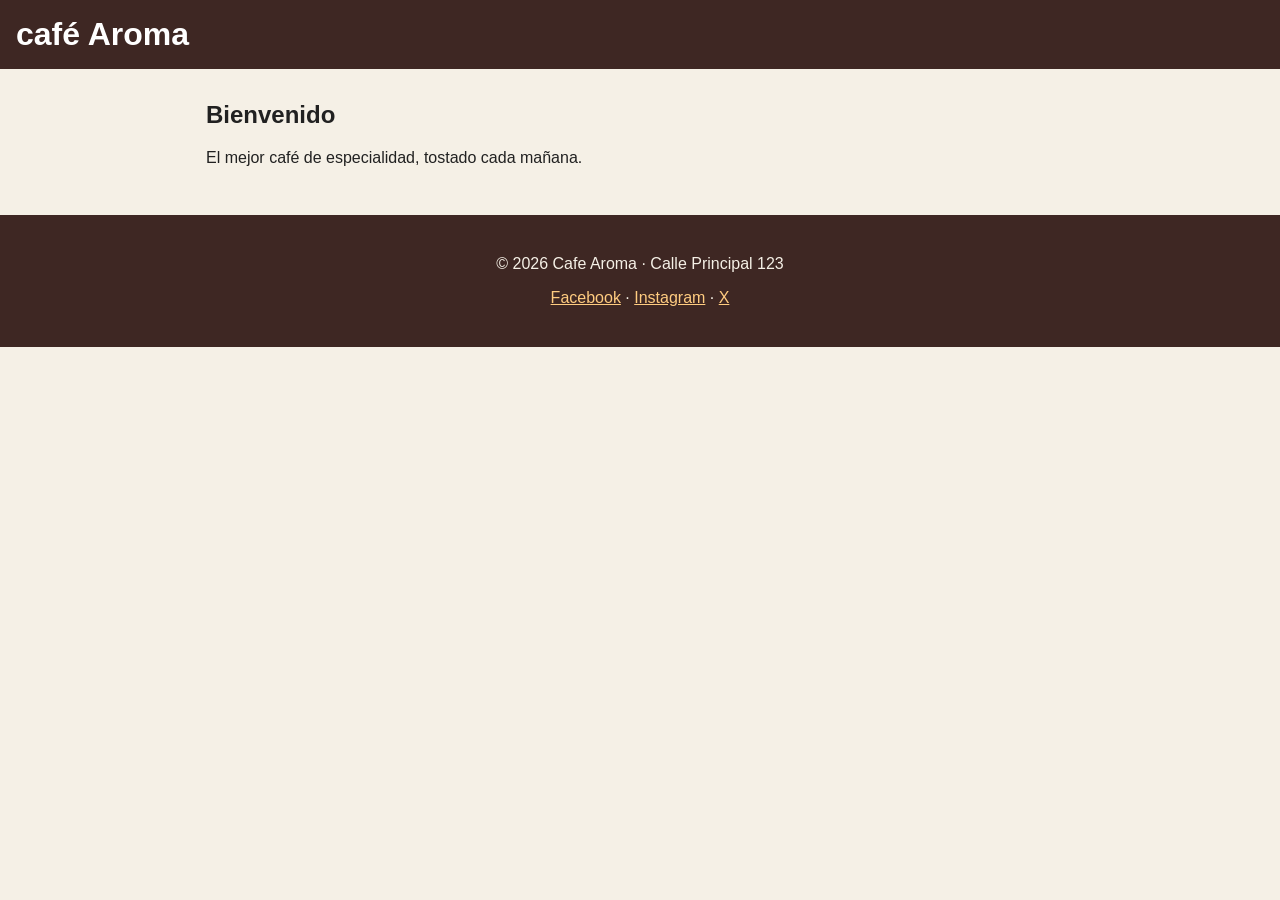
<file: index.html>
<!DOCTYPE html>
<html lang="es">
<head>
  <meta charset="UTF-8">
  <meta name="viewport" content="width=device-width, initial-scale=1.0">
  <title>café Aroma - Inicio</title>
  <link rel="stylesheet" href="css/styles.css">
</head>
<body>
  <header>
    <h1>café Aroma</h1>
  </header>

  <main>
    <h2>Bienvenido</h2>
    <p>El mejor café de especialidad, tostado cada mañana.</p>
  </main>

   <footer>
    <p>&copy; <span id="anio"></span> Cafe Aroma · Calle Principal 123</p>
    <p>
      <a href="https://facebook.com">Facebook</a> ·
      <a href="https://instagram.com">Instagram</a> ·
      <a href="https://x.com">X</a>
    </p>
  </footer>
  <script src="js/main.js"></script>
</body>
</html>
</file>
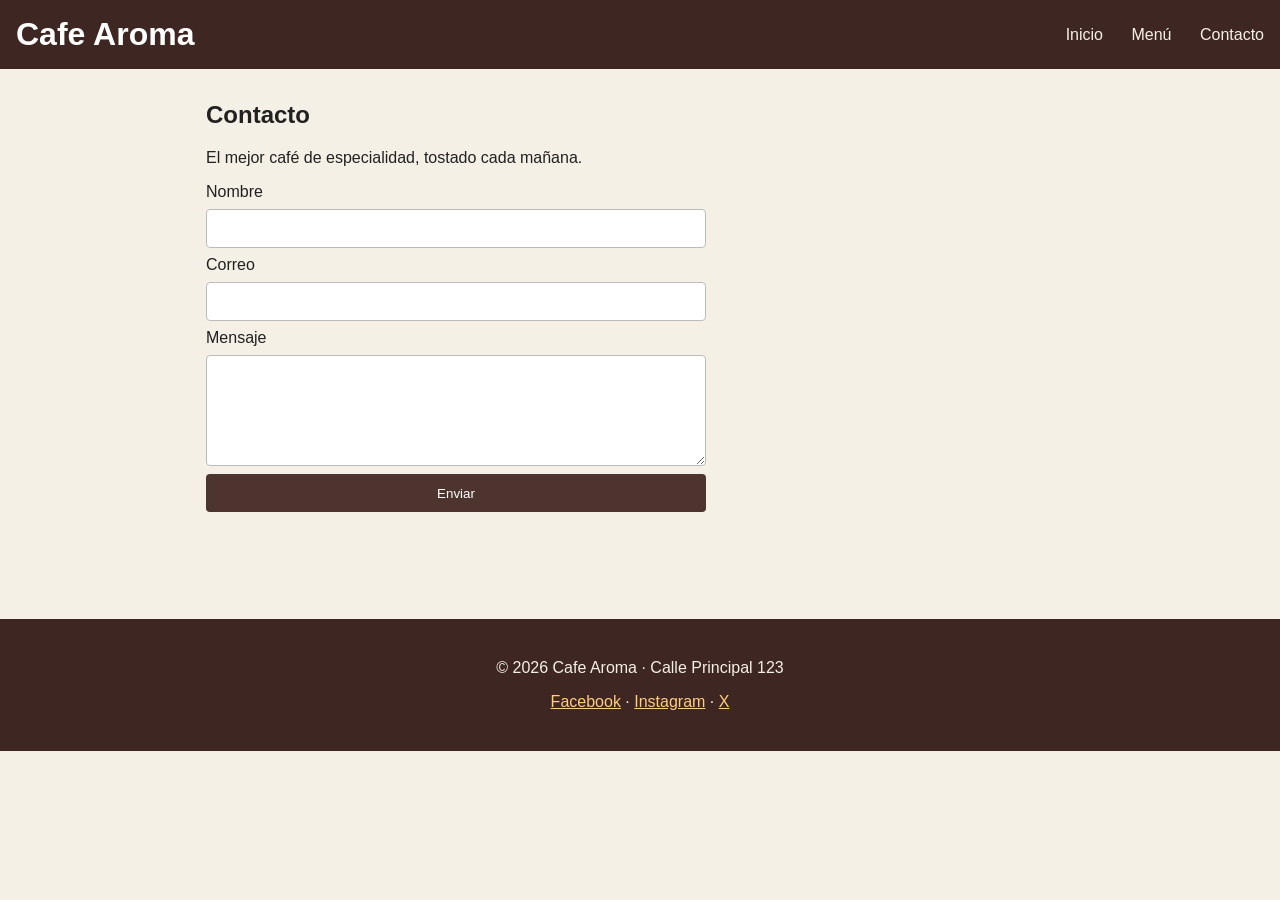
<file: contacto.html>
<!DOCTYPE html>
<html lang="es">
<head>
  <meta charset="UTF-8">
  <meta name="viewport" content="width=device-width, initial-scale=1.0">
  <title>Cafe Aroma - Contacto</title>
  <link rel="stylesheet" href="css/styles.css">
</head>
<body>
   <header>
    <h1 class="logo">Cafe Aroma</h1>
    <nav>
      <a href="index.html">Inicio</a>
      <a href="menu.html">Menú</a>
      <a href="contacto.html">Contacto</a>
    </nav>
  </header>

  <main>
    <h2>Contacto</h2>
    <p>El mejor café de especialidad, tostado cada mañana.</p>
    <form id="form-contacto" novalidate>
      <label for="nombre">Nombre</label>
      <input type="text" id="nombre" name="nombre" required>

      <label for="correo">Correo</label>
      <input type="email" id="correo" name="correo" required>

      <label for="mensaje">Mensaje</label>
      <textarea id="mensaje" name="mensaje" rows="5" required></textarea>

      <button type="submit">Enviar</button>
      <p id="estado" role="alert"></p>
    </form>
  </main>

   <footer>
    <p>&copy; <span id="anio"></span> Cafe Aroma · Calle Principal 123</p>
    <p>
      <a href="https://facebook.com">Facebook</a> ·
      <a href="https://instagram.com">Instagram</a> ·
      <a href="https://x.com">X</a>
    </p>
  </footer>
  <script src="js/main.js"></script>
</body>
</html>
</file>
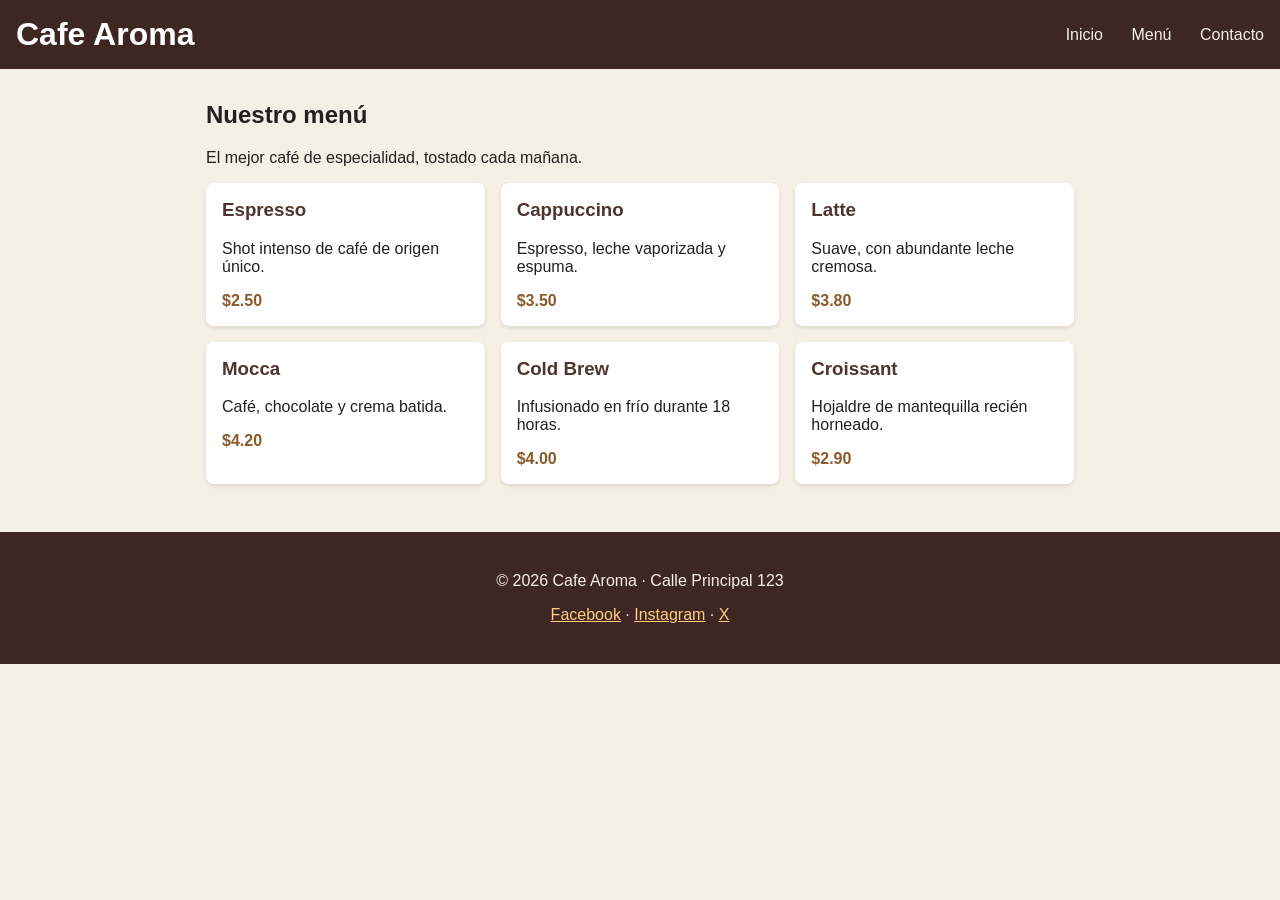
<file: menu.html>
<!DOCTYPE html>
<html lang="es">
<head>
  <meta charset="UTF-8">
  <meta name="viewport" content="width=device-width, initial-scale=1.0">
  <title>Cafe Aroma - Menú</title>
  <link rel="stylesheet" href="css/styles.css">
</head>
<body>
   <header>
    <h1 class="logo">Cafe Aroma</h1>
    <nav>
      <a href="index.html">Inicio</a>
      <a href="menu.html">Menú</a>
      <a href="contacto.html">Contacto</a>
    </nav>
  </header>

  <main>
    <h2>Nuestro menú</h2>
    <p>El mejor café de especialidad, tostado cada mañana.</p>
    <ul class="productos">
      <li><h3>Espresso</h3><p>Shot intenso de café de origen único.</p><span class="precio">$2.50</span></li>
      <li><h3>Cappuccino</h3><p>Espresso, leche vaporizada y espuma.</p><span class="precio">$3.50</span></li>
      <li><h3>Latte</h3><p>Suave, con abundante leche cremosa.</p><span class="precio">$3.80</span></li>
      <li><h3>Mocca</h3><p>Café, chocolate y crema batida.</p><span class="precio">$4.20</span></li>
      <li><h3>Cold Brew</h3><p>Infusionado en frío durante 18 horas.</p><span class="precio">$4.00</span></li>
      <li><h3>Croissant</h3><p>Hojaldre de mantequilla recién horneado.</p><span class="precio">$2.90</span></li>
    </ul>
  </main>

   <footer>
    <p>&copy; <span id="anio"></span> Cafe Aroma · Calle Principal 123</p>
    <p>
      <a href="https://facebook.com">Facebook</a> ·
      <a href="https://instagram.com">Instagram</a> ·
      <a href="https://x.com">X</a>
    </p>
  </footer>
  <script src="js/main.js"></script>
</body>
</html>
</file>
<file: css/styles.css>
/* ===== BASE ===== */
* { box-sizing: border-box; }
body { font-family: Arial, sans-serif; margin: 0; background: #f5f0e6; color: #212121; }
main { max-width: 900px; margin: 2rem auto; padding: 0 1rem; }

/* ===== CABECERA ===== */
header {
  background: #4e342e;
  color: #cccccc;
  padding: 1rem 2rem;
  display: flex;
  justify-content: space-between;
  align-items: center;
  background: #3e2723;
  color: #ffffff;
  padding: 1rem;
}
header h1 { margin: 0; }
nav a { color: #f5f0e6; text-decoration: none; margin-left: 1.5rem; }
nav a:hover { text-decoration: underline; }

/* ===== MENU ===== */
.productos { list-style: none; padding: 0; display: grid; grid-template-columns: repeat(auto-fit, minmax(250px, 1fr)); gap: 1rem; }
.productos li { background: #fff; padding: 1rem; border-radius: 8px; box-shadow: 0 2px 4px rgba(0,0,0,.1); }
.productos h3 { margin-top: 0; color: #4e342e; }
.precio { font-weight: bold; color: #8b5a2b; }
/* ===== CONTACTO ===== */
form { display: grid; gap: .5rem; max-width: 500px; }
input, textarea { padding: .6rem; border: 1px solid #bbb; border-radius: 4px; font: inherit; }
button { padding: .7rem; background: #4e342e; color: #fff; border: 0; border-radius: 4px; cursor: pointer; }
#estado { color: #b00020; min-height: 1.2em; }
/* ===== FOOTER ===== */

/* ===== FOOTER ===== */
footer { background: #3e2723; color: #f5f0e6; text-align: center; padding: 1.5rem 1rem; margin-top: 3rem; }
footer a { color: #ffcc80; }
</file>
